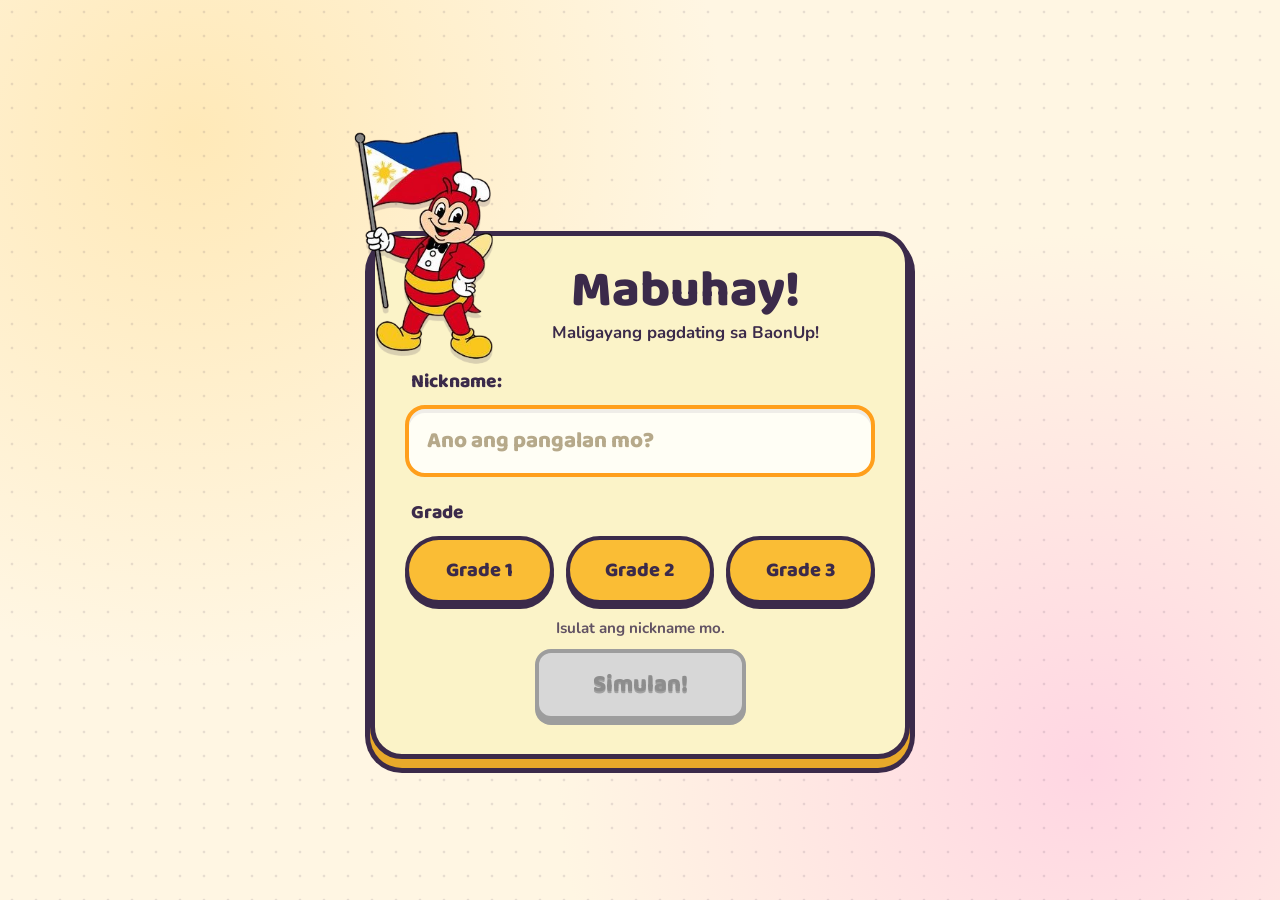
<file: index.html>
<!DOCTYPE html>
<html lang="en">
<head>
  <meta charset="UTF-8">
  <meta name="viewport" content="width=device-width, initial-scale=1.0">
  <title>BaonUp · Mabuhay!</title>
  <link rel="preconnect" href="https://fonts.googleapis.com">
  <link rel="preconnect" href="https://fonts.gstatic.com" crossorigin>
  <link href="https://fonts.googleapis.com/css2?family=Baloo+2:wght@400;600;800&family=Nunito:wght@600;800&display=swap" rel="stylesheet">
  <link rel="stylesheet" href="css/base.css">
  <link rel="stylesheet" href="css/landing.css">
</head>
<body class="landing">

  <main class="welcome">

    <!-- Mascot holding the flag -->
    <span class="mascot" data-src="assets/images/landing-mascot.jpg" data-fallback="Mascot"></span>

    <section class="welcome-card">
      <h1>Mabuhay!</h1>
      <p class="sub">Maligayang pagdating sa <strong>BaonUp</strong>!</p>

      <label class="field-label" for="nickname">Nickname:</label>
      <input id="nickname" class="nickname-input" type="text" maxlength="12"
             autocomplete="off" placeholder="Ano ang pangalan mo?">

      <p class="field-label">Grade</p>
      <div class="grade-row" role="group" aria-label="Piliin ang grade">
        <button class="grade-pill" type="button" data-grade="1">Grade 1</button>
        <button class="grade-pill" type="button" data-grade="2">Grade 2</button>
        <button class="grade-pill" type="button" data-grade="3">Grade 3</button>
      </div>

      <p class="hint" id="hint" aria-live="polite"></p>
      <button class="btn btn-green start" id="start" type="button" disabled>Simulan!</button>
    </section>
  </main>

  <script src="js/data/items.js"></script>
  <script src="js/state.js"></script>
  <script src="js/festival.js"></script>
  <script src="js/rewards.js"></script>
  <script src="js/ui.js"></script>
  <script src="js/landing.js"></script>
</body>
</html>
</file>
<file: css/base.css>
/*  VARIABLES  */
:root {
  --ink: #3b2a4a;
  --cream: #fff6e3;
  --white: #ffffff;

  --yellow: #fdf669;
  --blue: #4495ff;
  --gold: #ffcf5c;
  --gold-dark: #e8a92a;
  --orange: #ffb038;
  --red: #ff4d4d;
  --green: #58cc02;
  --green-soft: #8fe388;
  --pink: #ff9ebb;

  --font-display: "Baloo 2", system-ui, sans-serif;
  --font-body: "Nunito", system-ui, sans-serif;

  --radius: 20px;
  --shadow-ink: 0 5px 0 var(--ink);
}

/*  RESET + BASE  */
*, *::before, *::after { box-sizing: border-box; margin: 0; padding: 0; }

body {
  font-family: var(--font-body);
  font-weight: 700;
  color: var(--ink);
  background: var(--cream);
  min-height: 100vh;
}

h1, h2, h3 { font-family: var(--font-display); line-height: 1.05; }
button { font: inherit; color: inherit; cursor: pointer; }
a { color: inherit; text-decoration: none; }
:focus-visible { outline: 4px solid var(--ink); outline-offset: 3px; }
.hidden { display: none !important; }

/*  IMAGE WITH FALLBACK  */
.art { display: inline-grid; place-items: center; }
.art img { width: 100%; height: 100%; object-fit: contain; display: block; }

/*  BUTTONS  */
.btn {
  display: inline-flex; align-items: center; justify-content: center; gap: 8px;
  padding: 10px 26px;
  font-family: var(--font-display); font-weight: 800; font-size: 1.15rem;
  background: var(--white);
  border: 4px solid var(--ink); border-radius: 16px;
  box-shadow: var(--shadow-ink);
  transition: transform .12s ease, box-shadow .12s ease;
}
.btn:hover:not(:disabled) { transform: translateY(-2px); }
.btn:active:not(:disabled) { transform: translateY(3px); box-shadow: 0 2px 0 var(--ink); }
.btn:disabled { background: #d7d7d7; color: #8d8d8d; border-color: #9d9d9d; box-shadow: 0 5px 0 #9d9d9d; cursor: not-allowed; }
.btn-green { background: var(--green); color: var(--white); text-shadow: 0 2px 0 rgba(0,0,0,.25); }
.btn-gold { background: var(--gold); }
.btn-small { padding: 6px 16px; font-size: 1rem; border-width: 3px; box-shadow: 0 3px 0 var(--ink); }

/*  BARYA PILL (coin + number)  */
.barya-pill {
  display: inline-flex; align-items: center; gap: 6px;
  padding: 2px 16px 2px 4px;
  background: var(--orange);
  border: 3px solid var(--ink); border-radius: 999px;
  box-shadow: 0 3px 0 var(--ink);
  font-family: var(--font-display); font-weight: 800; font-size: 1.15rem;
}
.barya-pill .coin { width: 32px; height: 32px; font-size: 1.4rem; }
.barya-count.bump { animation: bump .35s ease; }

/*  MODAL  */
.modal {
  position: fixed; inset: 0; z-index: 100;
  display: none; place-items: center; padding: 18px;
  background: rgba(59, 42, 74, .6);
}
.modal.open { display: grid; }
.modal-card {
  position: relative; width: min(440px, 100%);
  background: var(--white);
  border: 5px solid var(--ink); border-radius: 28px;
  box-shadow: 0 8px 0 rgba(0,0,0,.25);
  padding: 26px 22px; text-align: center;
  animation: pop .25s ease;
}
.modal-card h2 { font-size: 1.7rem; margin-bottom: 8px; }
.modal-card p { margin-bottom: 14px; }
.modal-actions { display: flex; gap: 12px; justify-content: center; margin-top: 12px; flex-wrap: wrap; }
.modal-close { position: absolute; top: 10px; right: 14px; background: none; border: none; font-size: 1.3rem; font-weight: 800; }

/*  TOAST  */
.toast {
  position: fixed; left: 50%; bottom: 24px; z-index: 200;
  transform: translate(-50%, 140%);
  background: var(--ink); color: var(--white);
  padding: 12px 20px; border-radius: 16px;
  font-family: var(--font-display); font-weight: 800;
  transition: transform .3s ease;
}
.toast.show { transform: translate(-50%, 0); }

/*  AVATAR (home + profile)  */
.avatar {
  --frame: var(--gold);
  position: relative;
  display: grid; place-items: center;
  width: 140px; height: 140px; border-radius: 50%;
  background: #ffd9b0;
  border: 4px solid var(--ink);
  outline: 6px solid var(--frame); outline-offset: 2px;
}
.avatar-face { width: 82%; height: 82%; font-size: 4.4rem; border-radius: 50%; overflow: hidden; }
.slot { position: absolute; width: 2.4rem; height: 2.4rem; font-size: 2rem; line-height: 1; }
.slot-head { top: -22px; left: 50%; transform: translateX(-50%); }
.slot-body { bottom: -12px; right: -10px; }
.slot-badge { top: 2px; right: -8px; }
.golden { filter: drop-shadow(0 0 6px #ffd84d) saturate(1.5); animation: glow 1.8s ease-in-out infinite; }

/*  BLURRED CARTOON BACKGROUNDS  */
.bg-scene {
  position: fixed; inset: -14px; z-index: -1;
  background-size: cover; background-position: center; background-repeat: no-repeat;
  filter: blur(3px);
}
.bg-scene::after { content: ""; position: absolute; inset: 0; background: rgba(255,255,255,.22); }
/* The images are optional: the gradient shows until you add the files. */
.bg-bamboo {
  background-image: url("../assets/images/bamboo-bg.png"),
    linear-gradient(#e4f8dc 0%, #b5e59f 45%, #5fb24c 100%);
}
.bg-store {
  background-image: url("../assets/images/store-bg.png"),
    linear-gradient(#ffe5bf 0%, #f6c486 55%, #d98f4e 100%);
}

/*  ANIMATIONS  */
@keyframes pop   { from { transform: scale(.85); opacity: 0; } to { transform: scale(1); opacity: 1; } }
@keyframes bump  { 40% { transform: scale(1.35); } }
@keyframes glow  { 50% { transform: scale(1.12); } }
@keyframes wiggle { 25% { transform: rotate(-4deg); } 75% { transform: rotate(4deg); } }

@media (prefers-reduced-motion: reduce) {
  * { animation: none !important; transition: none !important; }
}
</file>
<file: css/landing.css>
/*  landing.css — "Mabuhay!" welcome card (nickname + grade) */

body.landing {
  min-height: 100vh;
  display: grid;
  place-items: center;
  padding: 24px 16px;
  background:
    radial-gradient(circle, rgba(59, 42, 74, .12) 1.5px, transparent 1.6px) 0 0 / 24px 24px,
    radial-gradient(circle at 15% 15%, #ffe9b8 0, transparent 40%),
    radial-gradient(circle at 85% 85%, #ffd6e3 0, transparent 40%),
    var(--cream);
}

.welcome {
  position: relative;
  width: min(540px, 100%);
  margin-top: 90px;
}

/*  Mascot  */
.mascot {
  position: absolute;
  top: -110px;
  left: -26px;
  z-index: 2;
  width: 170px;
  height: 210px;
  filter: drop-shadow(0 5px 0 rgba(59, 42, 74, .18));
}
.mascot.fallback {
  display: grid;
  place-items: center;
  background: var(--white);
  border: 3px dashed var(--ink);
  border-radius: 26px;
  font-family: var(--font-display);
  font-weight: 800;
}

/*  Card  */
.welcome-card {
  background: #fbf3c8;
  border: 5px solid var(--ink);
  border-radius: 32px;
  box-shadow: 0 9px 0 var(--gold-dark), 0 9px 0 5px var(--ink);
  padding: 30px 30px 34px;
}

.welcome-card h1 {
  font-size: 3.2rem;
  font-weight: 800;
  text-align: center;
  padding-left: 90px;         /* leave room for the mascot */
  line-height: 1;
}
.sub {
  text-align: center;
  padding-left: 90px;
  margin: 4px 0 22px;
  font-size: 1.05rem;
}

.field-label {
  display: block;
  margin: 0 0 8px 6px;
  font-family: var(--font-display);
  font-weight: 800;
  font-size: 1.2rem;
}

.nickname-input {
  width: 100%;
  padding: 14px 18px;
  margin-bottom: 20px;
  font-family: var(--font-display);
  font-weight: 800;
  font-size: 1.4rem;
  color: var(--ink);
  background: #fffef5;
  border: 4px solid var(--ink);
  border-radius: 20px;
  box-shadow: inset 0 4px 0 rgba(59, 42, 74, .08);
}
.nickname-input::placeholder { color: #b6a98a; }
.nickname-input:focus { outline: none; border-color: #ff9f1c; }

/*  Grade pills  */
.grade-row {
  display: grid;
  grid-template-columns: repeat(3, 1fr);
  gap: 12px;
  margin-bottom: 14px;
}
.grade-pill {
  padding: 14px 6px;
  font-family: var(--font-display);
  font-weight: 800;
  font-size: 1.25rem;
  color: var(--ink);
  background: #fabd35;
  border: 4px solid var(--ink);
  border-radius: 999px;
  box-shadow: 0 5px 0 var(--ink);
  transition: transform .12s ease, background .12s ease;
}
.grade-pill:hover { transform: translateY(-3px); }
.grade-pill:active { transform: translateY(3px); box-shadow: 0 2px 0 var(--ink); }
.grade-pill[aria-pressed="true"] { background: var(--green); color: var(--white); text-shadow: 0 2px 0 rgba(0,0,0,.25); }
.grade-pill[aria-pressed="true"]::after { content: " ✓"; }

.hint { min-height: 1.4em; text-align: center; margin-bottom: 10px; font-size: .95rem; opacity: .8; }

.start { display: flex; margin: 0 auto; padding: 12px 54px; font-size: 1.5rem; }

/*  Small screens  */
@media (max-width: 520px) {
  .welcome { margin-top: 120px; }
  .mascot { left: 50%; transform: translateX(-50%); top: -128px; width: 120px; height: 150px; }
  .welcome-card { padding: 44px 20px 30px; }
  .welcome-card h1, .sub { padding-left: 0; }
  .welcome-card h1 { font-size: 2.6rem; }
  .grade-pill { font-size: 1.05rem; }
}
</file>
<file: css/homepage.css>
/* homepage.css — the lunchbox  */

body.home {
  background:
    var(--cream);
}

.container {
  display: flex;
  flex-direction: column;
  align-items: center;
  min-height: 100vh;
  padding-bottom: 28px;
}

/*  HEADER  */
.header {
  width: 100%;
  background: rgba(248, 113, 2, 0.16);
  border-bottom: 4px solid rgba(248, 2, 2, 0.2);
}
.header-inner {
  max-width: 980px;
  margin: 0 auto;
  padding: 12px 18px;
  display: flex;
  align-items: center;
  justify-content: space-between;
  gap: 12px;
}
.webname h1 {
  font-size: 2.2rem;
  font-weight: 800;
  letter-spacing: -.5px;
}
.webname h1 span { color: #ff5d7d; }

.header-right { display: flex; align-items: center; gap: 14px; }

.grade-pill {
  padding: 6px 18px;
  font-family: var(--font-display);
  font-weight: 600;
  font-size: 1.15rem;
  color: var(--ink);
  background: var(--gold);
  border: 3px solid var(--ink);
  border-radius: 999px;
  box-shadow: 0 3px 0 var(--ink);
  transition: transform .15s ease;
}
.grade-pill:hover { transform: translateY(-2px); }

.greeting {
  margin: 20px 16px 0;
  text-align: center;
  font-family: var(--font-display);
  font-weight: 600;
  font-size: 1.4rem;
}

/*  THE LUNCHBOX  */
.main {
  position: relative;
  width: min(980px, calc(100% - 32px));
  margin: 56px 0 24px;                 /* room on top for the handle */
  padding: 26px;
  background-color: #ffcf5c;
  border-radius: 30px;
  border: 4px ridge rgb(255, 176, 56);
  box-shadow: 0 13px #e8a92a, 0 12px 0 10px #3b2a4a;
}
/* the handle */
.main::before {
  content: "";
  position: absolute;
  top: -48px;
  left: 50%;
  width: 190px;
  height: 56px;
  transform: translateX(-50%);
  border: 8px solid #3b2a4a;
  border-bottom: none;
  border-radius: 46px 46px 0 0;
}

.card-container {
  display: grid;
  grid-template-columns: repeat(3, minmax(0, 1fr));
  grid-template-rows: repeat(3, minmax(200px, auto));
  gap: 16px;
  grid-template-areas:
    "box-1 box-2 box-2"
    "box-1 box-3 box-4"
    "box-5 box-5 box-5";
  padding: 14px;
  background-color: #fff6e3;
  border-radius: 24px;
  border: 4px inset rgb(255, 176, 56);
}

/*  CARDS (the compartments)  */
.card {
  display: flex;
  flex-direction: column;
  justify-content: center;
  align-items: center;
  gap: 8px;
  padding: 16px;
  border-radius: 24px;
  border: 4px solid #3b2a4a;
  overflow: hidden;
  text-align: center;
  transition: transform .2s ease, box-shadow .2s ease;
}
.card h1 { font-size: 2rem; font-weight: 800; line-height: 1; }
.card h2 { font-size: 1.05rem; font-weight: 400; line-height: 1.1; }
.card-description { display: flex; flex-direction: column; align-items: center; gap: 4px; }

.card-reading { background-color: #fdf669; box-shadow: 0 2px 0 3px #3b2a4a; }
.card-math    { background-color: #4495ff; color: #ffffff; box-shadow: 0 2px 0 3px #3b2a4a; }
.card-profile { background-color: #ffffff; justify-content: space-around; box-shadow: 0 3px 0 3px #3b2a4a; }
.card-store   { background-color: rgb(255, 213, 150); box-shadow: 0 3px 0 3px #3b2a4a; }
.card-event   {
  flex-direction: row;
  justify-content: space-around;
  color: #ffffff;
  background:
    repeating-linear-gradient(45deg, rgba(255,255,255,.10) 0 14px, transparent 14px 28px),
    #e83a3a;
  box-shadow: 0 3px 0 3px #3b2a4a;
}
.card-math h1, .card-math h2, .card-event h1, .card-event h2 { text-shadow: 0 2px 0 rgba(0,0,0,.2); }

/* Hover: lift + tilt (each card leans its own way) */
.card:hover { cursor: pointer; }
#reading:hover { transform: translate(-4px, -6px) rotate(-2deg);   box-shadow: 0 5px 0 #e8a92a, 2px 5px 0 4px #3b2a4a; }
#math:hover    { transform: translate( 4px, -6px) rotate( 0.5deg); box-shadow: 0 4px 0 #195eb8, -2px 4px 0 3px #3b2a4a; }
#profile:hover { transform: translate(-4px, -6px) rotate(-2deg);   box-shadow: 0 4px 0 #969595, 2px 4px 0 3px #3b2a4a; }
#store:hover   { transform: translate( 4px, -6px) rotate( 2deg);   box-shadow: 0 4px 0 #966600, -2px 4px 0 3px #3b2a4a; }
#event:hover   { transform: translate(-4px, -6px) rotate(-0.5deg); box-shadow: 0 3px 0 #a80000, 2px 3px 0 2px #3b2a4a; }
.card:active { transform: translateY(2px); }

/* "Laro ▶" button on the game cards */
.play {
  padding: 4px 22px;
  font-family: var(--font-display);
  font-weight: 800;
  font-size: 1.05rem;
  color: #ffffff;
  background: #3b2a4a;
  border-radius: 999px;
}

/*  SUB-CARDS (little previews inside each card)  */
.sub-card {
  width: 100%;
  max-width: 240px;
  background: #ffffff;
  border: 3px solid rgba(59, 42, 74, .35);
  border-radius: 18px;
  color: #3b2a4a;
}

/* Reading: tiny chat */
#sub-card1 { padding: 10px; display: flex; flex-direction: column; gap: 8px; }
.mini-row { display: flex; align-items: center; gap: 8px; }
.mini-row-me { justify-content: flex-end; }
.mini-teacher {
  flex-shrink: 0;
  width: 38px; height: 38px;
  border-radius: 50%;
  border: 2px solid #3b2a4a;
  background: #ffe6bd;
  overflow: hidden;
  font-family: var(--font-display); font-weight: 800; font-size: .8rem;
}
.mini-teacher img { object-fit: cover; object-position: 50% 25%; border-radius: 50%; }
.mini-bubble {
  padding: 5px 10px;
  font-size: .78rem; font-weight: 800;
  background: #f1efe7;
  border-radius: 12px 12px 12px 3px;
}
.mini-bubble-me { background: #ffbd2e; border-radius: 12px 12px 3px 12px; }

/* Math: sample sum */
#sub-card2 {
  padding: 14px 8px;
  font-family: var(--font-display);
  font-weight: 800;
  font-size: 1.8rem;
}
.sum-blank {
  display: inline-block;
  min-width: 38px;
  background: #ffd84d;
  border: 3px solid #3b2a4a;
  border-radius: 10px;
}

/* Profile: avatar circle */
.profile-info { display: flex; flex-direction: column; gap: 2px; width: 100%; color: #3b2a4a; }
.profile-info h1 { font-weight: 600; }
.profile-info h2 { font-size: 1.2rem; font-weight: 600; }
#sub-card3 { display: grid; place-items: center; padding: 16px 0 6px; }
#home-avatar { width: 104px; height: 104px; }
#home-avatar .slot { width: 2rem; height: 2rem; font-size: 1.6rem; }

/* Store: three shelf items */
#sub-card4 {
  display: flex;
  justify-content: space-around;
  gap: 6px;
  padding: 10px 6px;
  background: #ffe8c2;
  border-color: rgb(255, 182, 98);
}
.shelf-item {
  width: 52px; height: 52px;
  display: grid; place-items: center;
  font-size: 1.9rem;
  background: #ffffff;
  border: 2px solid #3b2a4a;
  border-radius: 14px;
  padding: 4px;
}

/* Parol Festival: 10 lanterns */
.event-tag {
  padding: 2px 12px;
  font-family: var(--font-display); font-weight: 800; font-size: .75rem; letter-spacing: 1px;
  color: #ffd84d;
  background: #3b2a4a;
  border-radius: 999px;
}
#sub-card5 {
  max-width: 340px;
  padding: 10px 14px;
  text-align: center;
  background: rgba(255, 255, 255, .92);
  border-color: #a80000;
}
.pieces { display: grid; grid-template-columns: repeat(5, 1fr); gap: 2px; }
.piece { font-size: 1.7rem; line-height: 1.2; filter: grayscale(1) opacity(.35); }
.piece.on { filter: none; animation: glow 1.8s ease-in-out infinite; }
#sub-card5 small { font-weight: 800; }

/* Event is over: calm it down */
.card-event.ended { background: #9b8f93; }
.card-event.ended .event-tag { color: #ffffff; background: #6e6266; }

/*  SIDE WIDGETS  */
.page {
  display: flex;
  justify-content: center;
  align-items: center;
  gap: 24px;
  width: 95%;
  max-width: 1500px;
}
 
.page .main {
  flex: 1;
  max-width: 980px;
}
 
.side {
  display: flex;
  flex-direction: column;
  gap: 20px;
  width: 220px;
  margin-top: 32px;
}
 
.widget {
  display: flex;
  flex-direction: column;
  align-items: center;
  gap: 15px;
  padding: 14px;
  border: 4px solid #3b2a4a;
  border-radius: 20px;
  box-shadow: 0 8px 0 #3b2a4a;
  text-align: center;
  color: #3b2a4a;
}
 
/* Tarsier greeting */
.widget-tarsier {
  background-color: #fdf669;
}
 
.speech-bubble {
  padding: 10px 14px;
  background-color: #ffffff;
  border: 3px solid #3b2a4a;
  border-radius: 20px;
}
 
.speech-bubble h3 {
  font-family: "Baloo 2";
  font-weight: 800;
  font-size: 1.25rem;
}
 
.speech-bubble p {
  font-weight: 600;
}
 
.widget-tarsier img {
  width: 8rem;
  height: 8rem;
  object-fit: cover;
  background-color: #ffe6bd;
  border: 4px solid #3b2a4a;
  border-radius: 50%;
}
 
/* Salita ng Araw */
.widget-word {
  background-color: #ffffff;
}
 
.widget-word h2 {
  width: 100%;
  padding: 3px 0;
  font-family: "Baloo 2";
  font-weight: 800;
  font-size: 1.15rem;
  background-color: #fdf669;
  border: 3px solid #3b2a4a;
  border-radius: 30px;
}
 
.word-box {
  width: 100%;
  padding: 18px 4px;
  background-color: #fff6e3;
  border: 4px solid #3b2a4a;
  border-radius: 20px;
}
 
.word-box h1 {
  font-family: "Baloo 2";
  font-weight: 800;
  font-size: 1.5rem;
}
 
.word-box h3 {
  font-family: "Baloo 2";
  font-weight: 600;
  color: #2f7be0;
}
 
.widget-word p {
  font-weight: 800;
}
 
/* hide the sides on small screens so the lunchbox still fits */
@media (max-width: 1300px) {
  .side {
    display: none;
  }
}
 
/*  FOOTER  */
.footer {
  display: flex;
  flex-wrap: wrap;
  justify-content: center;
  align-items: center;
  gap: 40px;
  width: 100%;
  margin-top: auto;
  padding: 30px 20px;
  background-color: #3b2a4a;
  border-top: 5px solid #ffcf5c;
}
 
#footer-img {
  width: 18rem;
  border: 5px solid #fff6e3;
  border-radius: 20px;
  box-shadow: 0 8px 0 #ffcf5c;
}
 
.footer-text {
  max-width: 550px;
  text-align: left;
}
 
.footer-text h3 {
  font-family: "Baloo 2";
  font-weight: 600;
  font-size: 1.3rem;
  color: #fff6e3;
}
 
.footer-text p {
  font-family: "Baloo 2";
  font-weight: 800;
  color: #ffcf5c;
}
 


/*  GRADE PICKER (modal)  */
.grade-buttons { display: flex; gap: 12px; margin-top: 16px; }
.grade-big {
  flex: 1;
  display: flex; flex-direction: column; align-items: center;
  padding: 12px 6px;
  font-family: var(--font-display); font-weight: 800; font-size: 2.6rem; line-height: 1;
  color: var(--ink);
  border: 4px solid var(--ink);
  border-radius: 20px;
  box-shadow: 0 5px 0 var(--ink);
  transition: transform .12s ease;
}
.grade-big small { font-family: var(--font-body); font-size: .8rem; }
.grade-big:hover { transform: translateY(-4px); }
.grade-big.g1 { background: var(--green-soft); }
.grade-big.g2 { background: var(--gold); }
.grade-big.g3 { background: var(--pink); }
.grade-big.current { outline: 5px solid var(--ink); outline-offset: 2px; }

/*  RESPONSIVE  */
@media (max-width: 800px) {
  .card-container {
    grid-template-columns: repeat(2, minmax(0, 1fr));
    grid-template-rows: none;
    grid-template-areas:
      "box-1 box-1"
      "box-2 box-2"
      "box-3 box-4"
      "box-5 box-5";
  }
  .card { min-height: 190px; }
}

@media (max-width: 520px) {
  .main { padding: 14px; margin-top: 52px; }
  .main::before { width: 130px; }
  .card-container { grid-template-columns: 1fr; grid-template-areas: "box-1" "box-2" "box-3" "box-4" "box-5"; padding: 10px; }
  .card-event { flex-direction: column; }
  .webname h1 { font-size: 1.7rem; }
  .greeting { font-size: 1.15rem; }
}
</file>
<file: css/profile.css>
/* profile.css — "Ang Profile Ko" */

body.profile-page { min-height: 100vh; padding-bottom: 40px; }

/*  HEADER  */
.p-top {
  width: min(900px, 100%);
  margin: 0 auto;
  padding: 16px 18px 8px;
  display: grid;
  grid-template-columns: 1fr auto 1fr;
  align-items: center;
  gap: 12px;
}
.back { justify-self: start; }
.p-title { font-size: 2.2rem; font-weight: 800; text-align: center; text-shadow: 0 2px 0 rgba(255, 255, 255, .85); }
.p-top .barya-pill { justify-self: end; }

/*  LAYOUT  */
.p-wrap {
  width: min(900px, 100%);
  margin: 14px auto 0;
  padding: 0 18px;
  display: grid;
  grid-template-columns: 330px minmax(0, 1fr);
  gap: 20px;
  align-items: start;
}
.p-right { display: grid; gap: 20px; }

.panel {
  padding: 20px;
  background: rgba(255, 255, 255, .93);
  border: 4px solid var(--ink);
  border-radius: 26px;
  box-shadow: 0 6px 0 rgba(59, 42, 74, .4);
}
.panel h2 { margin-bottom: 12px; font-size: 1.45rem; font-weight: 800; }
.note { margin-top: 12px; font-size: .88rem; opacity: .75; }

/*  ID CARD  */
.id-card { display: flex; flex-direction: column; align-items: center; gap: 16px; text-align: center; }

.avatar-wrap { padding: 26px 0 10px; }
#avatar { width: 170px; height: 170px; box-shadow: 0 6px 0 rgba(59, 42, 74, .4); }
#avatar .slot { width: 3rem; height: 3rem; font-size: 2.4rem; }
#avatar .slot-head { top: -30px; }

.nick-row { display: flex; align-items: center; gap: 10px; }
.nickname { font-family: var(--font-display); font-weight: 800; font-size: 2rem; line-height: 1; }
.nick-input {
  width: 190px;
  padding: 4px 12px;
  font-family: var(--font-display);
  font-weight: 800;
  font-size: 1.4rem;
  text-align: center;
  color: var(--ink);
  background: #fffef5;
  border: 3px solid var(--ink);
  border-radius: 14px;
}

.stats { display: flex; gap: 10px; width: 100%; }
.stat {
  flex: 1;
  padding: 8px 4px;
  background: var(--gold);
  border: 3px solid var(--ink);
  border-radius: 16px;
  box-shadow: 0 3px 0 var(--ink);
}
.stat strong { display: block; font-family: var(--font-display); font-weight: 800; font-size: 1.6rem; line-height: 1.1; }
.stat span { font-size: .85rem; }

.grade-change { display: flex; align-items: center; gap: 8px; font-family: var(--font-display); font-weight: 800; }
.gpill {
  width: 40px; height: 40px;
  font-family: var(--font-display); font-weight: 800; font-size: 1.2rem;
  color: var(--ink);
  background: var(--white);
  border: 3px solid var(--ink);
  border-radius: 50%;
  box-shadow: 0 3px 0 var(--ink);
}
.gpill[aria-pressed="true"] { background: var(--green); color: var(--white); }

/*  BADGES  */
.badges { display: grid; grid-template-columns: repeat(3, 1fr); gap: 12px; }
.badge {
  padding: 10px 6px;
  display: flex;
  flex-direction: column;
  align-items: center;
  gap: 4px;
  text-align: center;
  font-size: .85rem;
  background: var(--white);
  border: 3px solid var(--ink);
  border-radius: 18px;
  box-shadow: 0 4px 0 var(--ink);
}
.badge .icon { font-size: 2.2rem; line-height: 1.1; }
.badge strong { font-family: var(--font-display); font-weight: 800; font-size: .95rem; line-height: 1; }
.badge.locked { color: #6f6a7c; background: #e6e4ea; border-color: #7c7787; box-shadow: 0 4px 0 #b8b4c0; }
.badge.locked .icon { filter: grayscale(1) opacity(.55); }

/*  CLOSET  */
.closet { display: grid; grid-template-columns: repeat(3, 1fr); gap: 12px; }
.thing {
  min-height: 96px;
  padding: 8px 4px;
  display: flex;
  flex-direction: column;
  align-items: center;
  justify-content: center;
  gap: 4px;
  font-family: var(--font-display);
  font-weight: 800;
  font-size: .85rem;
  line-height: 1.05;
  color: var(--ink);
  background: var(--white);
  border: 3px solid var(--ink);
  border-radius: 16px;
  box-shadow: 0 4px 0 var(--ink);
}
.thing .icon { width: 46px; height: 46px; font-size: 2rem; line-height: 1; }
button.thing:hover { transform: translateY(-2px); }
.thing.equipped { background: #e1f7dc; outline: 4px solid #3bb54a; outline-offset: -8px; }
.thing.empty { opacity: .4; box-shadow: none; border-style: dashed; }

/*  RESET LINK  */
.reset-link {
  justify-self: end;
  padding: 4px 10px;
  font-weight: 800;
  font-size: .85rem;
  color: var(--ink);
  background: rgba(255, 255, 255, .8);
  border: 2px dashed var(--ink);
  border-radius: 999px;
  opacity: .75;
}
.reset-link:hover { opacity: 1; }

/*  SMALL SCREENS  */
@media (max-width: 760px) {
  .p-wrap { grid-template-columns: 1fr; }
  .p-title { font-size: 1.5rem; }
}
@media (max-width: 480px) {
  .p-top { grid-template-columns: auto 1fr auto; gap: 8px; }
  .badges, .closet { gap: 8px; }
}
</file>
<file: css/quiz.css>
/*   quiz.css — the conversational quiz screen  */

body.quiz {
  min-height: 100vh;
  display: flex;
  flex-direction: column;
  padding-bottom: 150px;           /* space for the fixed Check bar */
}

/*  TOP BAR  */
.q-top {
  width: min(780px, 100%);
  margin: 0 auto;
  padding: 16px 16px 0;
  display: flex;
  align-items: center;
  gap: 14px;
}
.q-close {
  padding: 2px 8px;
  font-family: var(--font-display);
  font-weight: 800;
  font-size: 1.7rem;
  line-height: 1;
  color: var(--ink);
  background: none;
  border: none;
}
.q-progress {
  flex: 1;
  height: 18px;
  background: var(--white);
  border: 3px solid var(--ink);
  border-radius: 999px;
  overflow: hidden;
}
.q-fill {
  width: 0;
  height: 100%;
  background: linear-gradient(90deg, #7ed957, #3bb54a);
  transition: width .4s ease;
}
.q-counter {
  min-width: 52px;
  font-family: var(--font-display);
  font-weight: 800;
  font-size: 1.15rem;
  text-align: right;
  text-shadow: 0 1px 0 rgba(255, 255, 255, .8);
}

/*  STAGE  */
.q-stage {
  width: min(780px, 100%);
  margin: 22px auto 0;
  padding: 0 16px;
  display: flex;
  flex-direction: column;
  gap: 22px;
}

.q-tag {
  align-self: flex-start;
  padding: 3px 14px;
  font-family: var(--font-display);
  font-weight: 800;
  font-size: .85rem;
  letter-spacing: 1px;
  color: var(--gold);
  background: var(--ink);
  border-radius: 999px;
}

/*  CHAT  */
.chat { display: flex; flex-direction: column; gap: 16px; }
.msg { display: flex; align-items: flex-end; gap: 12px; }
.msg-me { justify-content: flex-end; }

.teacher {
  flex-shrink: 0;
  width: 76px;
  height: 76px;
  display: grid;
  place-items: center;
  overflow: hidden;
  font-family: var(--font-display);
  font-weight: 800;
  font-size: 1.6rem;
  background: #ffe6bd;
  border: 4px solid var(--ink);
  border-radius: 50%;
  box-shadow: 0 4px 0 rgba(59, 42, 74, .3);
}
.teacher img { object-fit: cover; object-position: 50% 22%; border-radius: 50%; }

.bubble {
  max-width: 82%;
  padding: 12px 20px;
  font-weight: 800;
  font-size: 1.2rem;
  line-height: 1.3;
  border: 3px solid var(--ink);
  border-radius: 22px;
  box-shadow: 0 4px 0 rgba(59, 42, 74, .25);
  animation: pop .25s ease;
}
.bubble-teacher { background: var(--white); border-bottom-left-radius: 6px; }
.bubble-me { background: #ffbd2e; border-bottom-right-radius: 6px; }

.blank {
  display: inline-block;
  min-width: 120px;
  min-height: 1.3em;
  margin: 0 4px;
  text-align: center;
  border-bottom: 3px solid var(--ink);
  vertical-align: bottom;
}
.blank.filled { background: rgba(255, 255, 255, .55); border-radius: 8px 8px 0 0; }

/*  CHOICES (2 × 2)  */
.choices {
  width: min(580px, 100%);
  margin: 6px auto 0;
  display: grid;
  grid-template-columns: 1fr 1fr;
  gap: 16px;
}
.choice {
  min-height: 78px;
  padding: 14px 10px;
  display: flex;
  align-items: center;
  justify-content: center;
  font-family: var(--font-display);
  font-weight: 800;
  font-size: 1.4rem;
  color: var(--ink);
  background: var(--white);
  border: 4px solid var(--ink);
  border-radius: 22px;
  box-shadow: 0 6px 0 var(--ink);
  transition: transform .1s ease, background .1s ease;
}
.choice:hover:not(:disabled) { transform: translateY(-3px); }
.choice:active:not(:disabled) { transform: translateY(3px); box-shadow: 0 3px 0 var(--ink); }
.choice.selected { background: #bfe0ff; }
.choice.correct { background: var(--green-soft); animation: bump .35s ease; }
.choice.wrong { background: #ffb3b3; }
.choice:disabled { cursor: default; }
.choice.wrong:disabled { opacity: .75; }

/*  FOOTER / CHECK BAR  */
.q-footer {
  position: fixed;
  left: 0;
  right: 0;
  bottom: 0;
  z-index: 20;
  padding: 18px 16px;
  min-height: 112px;
  display: flex;
  align-items: center;
  background: var(--white);
  border-top: 4px solid var(--ink);
  transition: background .2s ease;
}
.q-footer.good { background: #d7ffb8; }
.q-footer.bad  { background: #ffdede; }
.q-footer.try  { background: #fff3c4; }

.footer-inner {
  width: min(780px, 100%);
  margin: 0 auto;
  display: flex;
  align-items: center;
  justify-content: space-between;
  gap: 16px;
}
.feedback { font-family: var(--font-display); font-weight: 800; font-size: 1.15rem; }
.feedback .title { display: block; font-size: 1.6rem; line-height: 1.1; }
.feedback .sub { display: block; font-family: var(--font-body); font-size: .95rem; font-weight: 700; }
.q-footer.good .title { color: #2e8b2e; }
.q-footer.bad .title { color: #c0392b; }
.q-footer.try .title { color: #a87400; }

.check { min-width: 150px; font-size: 1.3rem; }
.check.ready { background: var(--green); color: var(--white); text-shadow: 0 2px 0 rgba(0, 0, 0, .25); }
.check.next { background: #4aa9ff; color: var(--white); text-shadow: 0 2px 0 rgba(0, 0, 0, .25); }

/*  RESULTS  */
.results {
  align-self: center;
  width: min(520px, 100%);
  margin-top: 8px;
  padding: 28px 22px;
  display: flex;
  flex-direction: column;
  align-items: center;
  gap: 12px;
  text-align: center;
  background: rgba(255, 255, 255, .94);
  border: 5px solid var(--ink);
  border-radius: 30px;
  box-shadow: 0 8px 0 var(--ink);
  animation: pop .3s ease;
}
.stars { font-size: 3.8rem; letter-spacing: 6px; }
.stars .off { filter: grayscale(1) opacity(.3); }
.results h2 { font-size: 2.2rem; }
.results .summary { font-size: 1.15rem; }
.results .rule { max-width: 38ch; font-size: .9rem; opacity: .7; }
.results .festival-note { padding: 4px 14px; font-weight: 800; background: #ffe3a1; border-radius: 999px; }
.results .actions { display: flex; flex-wrap: wrap; gap: 12px; justify-content: center; margin-top: 6px; }

/*  SMALL SCREENS  */
@media (max-width: 560px) {
  .teacher { width: 60px; height: 60px; font-size: 1.2rem; }
  .bubble { font-size: 1.05rem; padding: 10px 14px; max-width: 78%; }
  .blank { min-width: 84px; }
  .choices { gap: 12px; }
  .choice { min-height: 68px; font-size: 1.15rem; }
  .q-footer { min-height: 100px; }
  .check { min-width: 120px; padding: 10px 18px; }
  .feedback .title { font-size: 1.3rem; }
}

/*  Highlight game (full screen)  */
.bg-jungle { background: #0a1a12; }
body.highlight { overflow: hidden; }
body.highlight .q-top {
  position: relative;
  z-index: 5;
  margin-top: 10px;
  padding: 8px 16px;
  background: rgba(10, 26, 18, .55);
  border-radius: 999px;
}
body.highlight .q-counter { color: #fff; text-shadow: none; }
body.highlight .q-close { color: #fff; }

/* The board is as big as "cover" would make the image: it fills
   the screen and the overflow is cropped. Text is positioned in %
   of the board, so it stays on the cream area at any screen size. */
.scene {
  position: fixed;
  left: 50%;
  top: 50%;
  width: max(100vw, calc(100vh * 1.415));
  aspect-ratio: 2000 / 1413;
  transform: translate(-50%, -50%);
  background: url("../assets/images/board.png") center / 100% 100% no-repeat;
  container-type: inline-size;
  z-index: 0;
}
.scene-content {
  position: absolute;
  left: 15%;
  right: 15%;
  top: 24%;
  bottom: 28%;
  display: flex;
  flex-direction: column;
  align-items: center;
  gap: 1cqw;
}
.scene .bubble {
  align-self: flex-start;
  margin-left: 21%;
  max-width: 58%;
  padding: .8cqw 1.6cqw;
  font-size: clamp(11px, 1.7cqw, 30px);
  background: #ffc20e;
  border-width: 2px;
  box-shadow: none;
}
.word-big {
  margin-top: auto;
  font-size: clamp(24px, 5.2cqw, 96px);
  letter-spacing: .2cqw;
  line-height: 1;
  color: #1fb21f;
}
.word-sentence {
  font-weight: 800;
  font-size: clamp(11px, 2cqw, 38px);
  text-align: center;
}
.word-sentence .hl { color: #1fb21f; background: none; }
.scene .choices {
  width: 78%;
  margin: .8cqw 0 auto;
  gap: 1.2cqw 2cqw;
}
.scene .choice {
  min-height: clamp(34px, 4.8cqw, 90px);
  padding: 0 1cqw;
  font-size: clamp(12px, 2cqw, 34px);
  border-width: 3px;
  border-radius: 999px;
  box-shadow: 0 4px 0 var(--ink);
}

/* Portrait screens: a full-screen crop would cut the text off,
   so show the whole board in the page flow instead. */
@media (max-aspect-ratio: 1/1) {
  body.highlight { overflow: auto; }
  .scene {
    position: relative;
    left: auto;
    top: auto;
    transform: none;
    width: 100%;
  }
}
</file>
<file: css/shop.css>
/*  shop.css — Sari-Sari Store */

body.shop-page { min-height: 100vh; padding-bottom: 40px; }

/*  HEADER  */
.shop-top {
  width: min(1000px, 100%);
  margin: 0 auto;
  padding: 16px 18px 8px;
  display: grid;
  grid-template-columns: 1fr auto 1fr;
  align-items: center;
  gap: 12px;
}
.back { justify-self: start; }
.shop-title {
  font-size: 2.4rem;
  font-weight: 800;
  text-align: center;
  text-shadow: 0 2px 0 rgba(255, 255, 255, .85);
}
.shop-top .barya-pill { justify-self: end; }

/*  LAYOUT  */
.shop {
  width: min(1000px, 100%);
  margin: 10px auto 0;
  padding: 0 18px;
  display: grid;
  grid-template-columns: minmax(280px, 1fr) minmax(0, 1.15fr);
  gap: 20px;
  align-items: start;
}

/*  ALING NENA  */
.vendor { position: relative; min-height: 420px; }

.nena {
  width: min(500px, 100%);
  height: 350px;
  filter: drop-shadow(0 6px 0 rgba(59, 42, 74, .18));
}
.nena.fallback {                 /* placeholder box */
  display: grid;
  place-items: center;
  font-family: var(--font-display);
  font-weight: 800;
  font-size: 1.6rem;
  text-align: center;
  background: rgba(255, 255, 255, .7);
  border: 4px dashed var(--ink);
  border-radius: 28px;
}

.speech {
  position: absolute;
  top: 90px;
  right: -40px;
  width: min(210px, 46%);
  padding: 14px 16px;
  font-family: var(--font-display);
  font-weight: 800;
  font-size: 1.15rem;
  line-height: 1.2;
  text-align: center;
  background: var(--white);
  border: 4px solid var(--ink);
  border-radius: 24px;
  box-shadow: 0 4px 0 rgba(59, 42, 74, .3);
}
.speech::before {                /* tail pointing at Aling Nena */
  content: "";
  position: absolute;
  left: -22px;
  bottom: 14px;
  border: 10px solid transparent;
  border-right: 16px solid var(--ink);
}
.speech::after {
  content: "";
  position: absolute;
  left: -14px;
  bottom: 16px;
  border: 8px solid transparent;
  border-right: 12px solid var(--white);
}

/*  SHELF PANEL  */
.shelf-panel {
  padding: 18px 20px 22px;
  background: rgba(255, 255, 255, .9);
  border: 4px solid var(--ink);
  border-radius: 26px;
  box-shadow: 0 6px 0 rgba(59, 42, 74, .35);
}
.shelf-panel h2 { margin-bottom: 14px; font-size: 1.5rem; font-weight: 800; }

.items { display: grid; grid-template-columns: repeat(3, 1fr); gap: 14px; }

/*  ONE ITEM  */
.item {
  min-height: 150px;
  padding: 10px 6px;
  display: flex;
  flex-direction: column;
  align-items: center;
  justify-content: center;
  gap: 6px;
  color: var(--ink);
  background: var(--white);
  border: 3px solid var(--ink);
  border-radius: 22px;
  box-shadow: 0 5px 0 rgba(59, 42, 74, .35);
  transition: transform .12s ease;
}
.item:hover { transform: translateY(-3px); }
.item:active { transform: translateY(2px); }

.item-art { width: 62px; height: 62px; font-size: 2.6rem; line-height: 1; }
.item-name { font-family: var(--font-display); font-weight: 800; font-size: .95rem; line-height: 1.05; text-align: center; }

.price {
  display: inline-flex;
  align-items: center;
  gap: 4px;
  padding: 1px 12px 1px 3px;
  font-family: var(--font-display);
  font-weight: 800;
  font-size: .95rem;
  background: #ffd84d;
  border: 2px solid #d62d2d;
  border-radius: 999px;
}
.price .coin { width: 22px; height: 22px; font-size: 1rem; }
.price.text { padding: 1px 12px; }

/* item states */
.item.cant { opacity: .7; }
.item.owned { background: #e8f7e4; }
.item.owned .price { background: #b9e8b0; border-color: #3bb54a; }
.item.claimed { background: #f1f1f1; }
.item.claimed .price { background: #ddd; border-color: #999; }
.item.festival { background: #fff1c7; border-color: #d62d2d; }
.item.festival .item-art { filter: drop-shadow(0 0 6px #ffd84d); }
.item.festival.gone { filter: grayscale(.85); opacity: .85; }

/*  BUY CONFIRM  */
.confirm-item { display: grid; place-items: center; width: 90px; height: 90px; margin: 0 auto 8px; font-size: 3.4rem; }

/*  SMALL SCREENS  */
@media (max-width: 820px) {
  .shop { grid-template-columns: 1fr; }
  .vendor { min-height: 300px; }
  .nena { width: 190px; height: 290px; }
  .speech { top: 40px; right: 6px; width: min(210px, 52%); }
  .shop-title { font-size: 1.7rem; }
}
@media (max-width: 480px) {
  .items { gap: 10px; }
  .item { min-height: 136px; }
  .item-art { width: 50px; height: 50px; font-size: 2.1rem; }
  .shop-top { grid-template-columns: auto 1fr auto; gap: 8px; }
  .shop-title { font-size: 1.3rem; }
}
</file>
